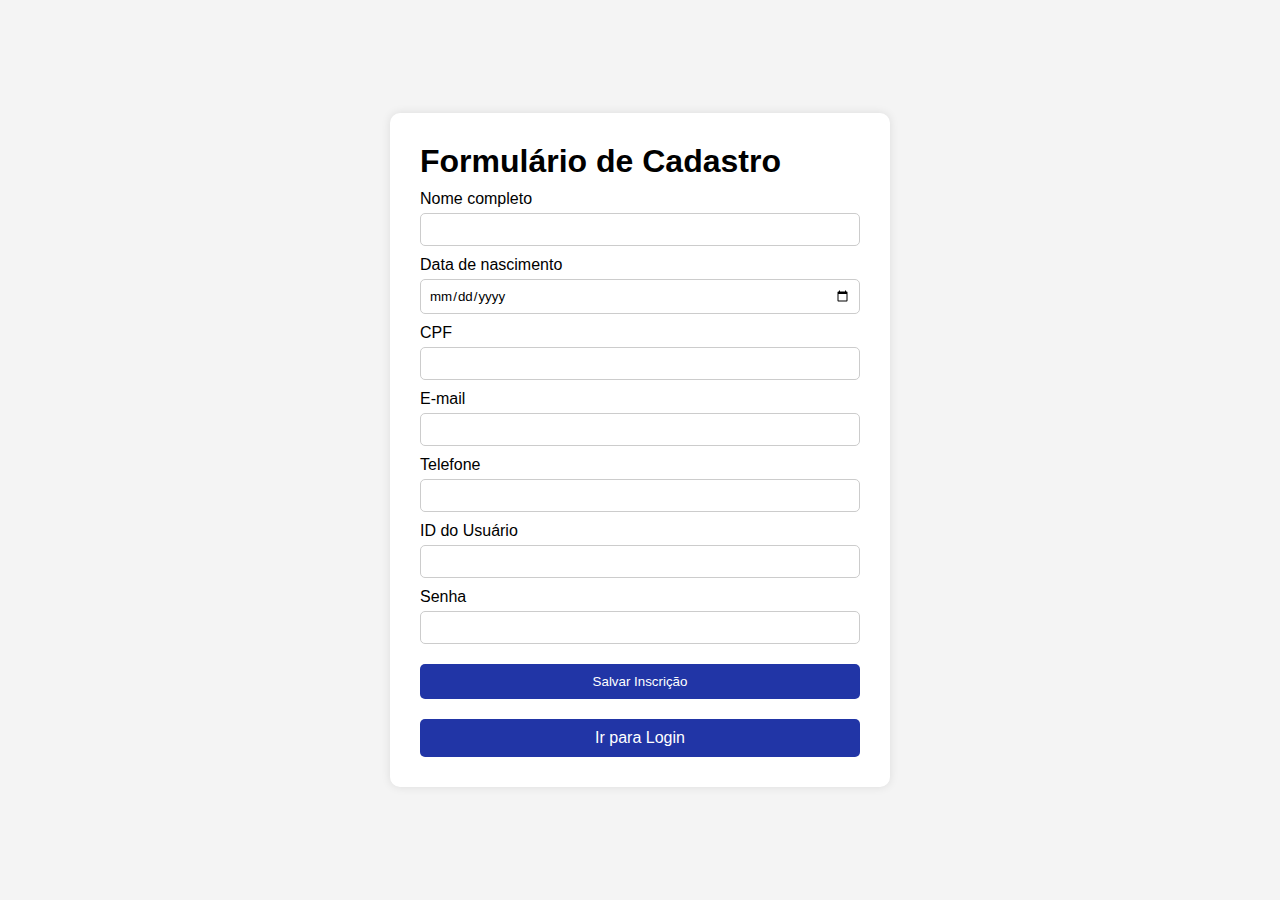
<file: index.html>
<!DOCTYPE html>
<html lang="pt-br">
<head>
  <meta charset="UTF-8" />
  <meta name="viewport" content="width=device-width, initial-scale=1.0"/>
  <link rel="stylesheet" href="./css/main.css"/>
  <title>Formulário de Cadastro</title>
</head>
<body>
  <main class="container">
    <form id="formulario">
      <h1>Formulário de Cadastro</h1>

      <label for="nome">Nome completo</label>
      <input type="text" id="nome" name="nome" required />

      <label for="dataNascimento">Data de nascimento</label>
      <input type="date" id="dataNascimento" name="dataNascimento" required />

      <label for="cpf">CPF</label>
      <input type="text" id="cpf" name="cpf" required />

      <label for="email">E-mail</label>
      <input type="email" id="email" name="email" required />

      <label for="telefone">Telefone</label>
      <input type="tel" id="telefone" name="telefone" required />

      <label for="idUsuario">ID do Usuário</label>
      <input type="text" id="idUsuario" name="idUsuario" required />

      <label for="senha">Senha</label>
      <input type="password" id="senha" name="senha" required />

      <button type="submit" >Salvar Inscrição</button>
      <a href="login.html" class="botaoLogin">Ir para Login</a>
    </form>
  </main>

  <script src="./js/cpf.js"></script>
  <script src="./js/main.js"></script>
</body>
</html>
</file>
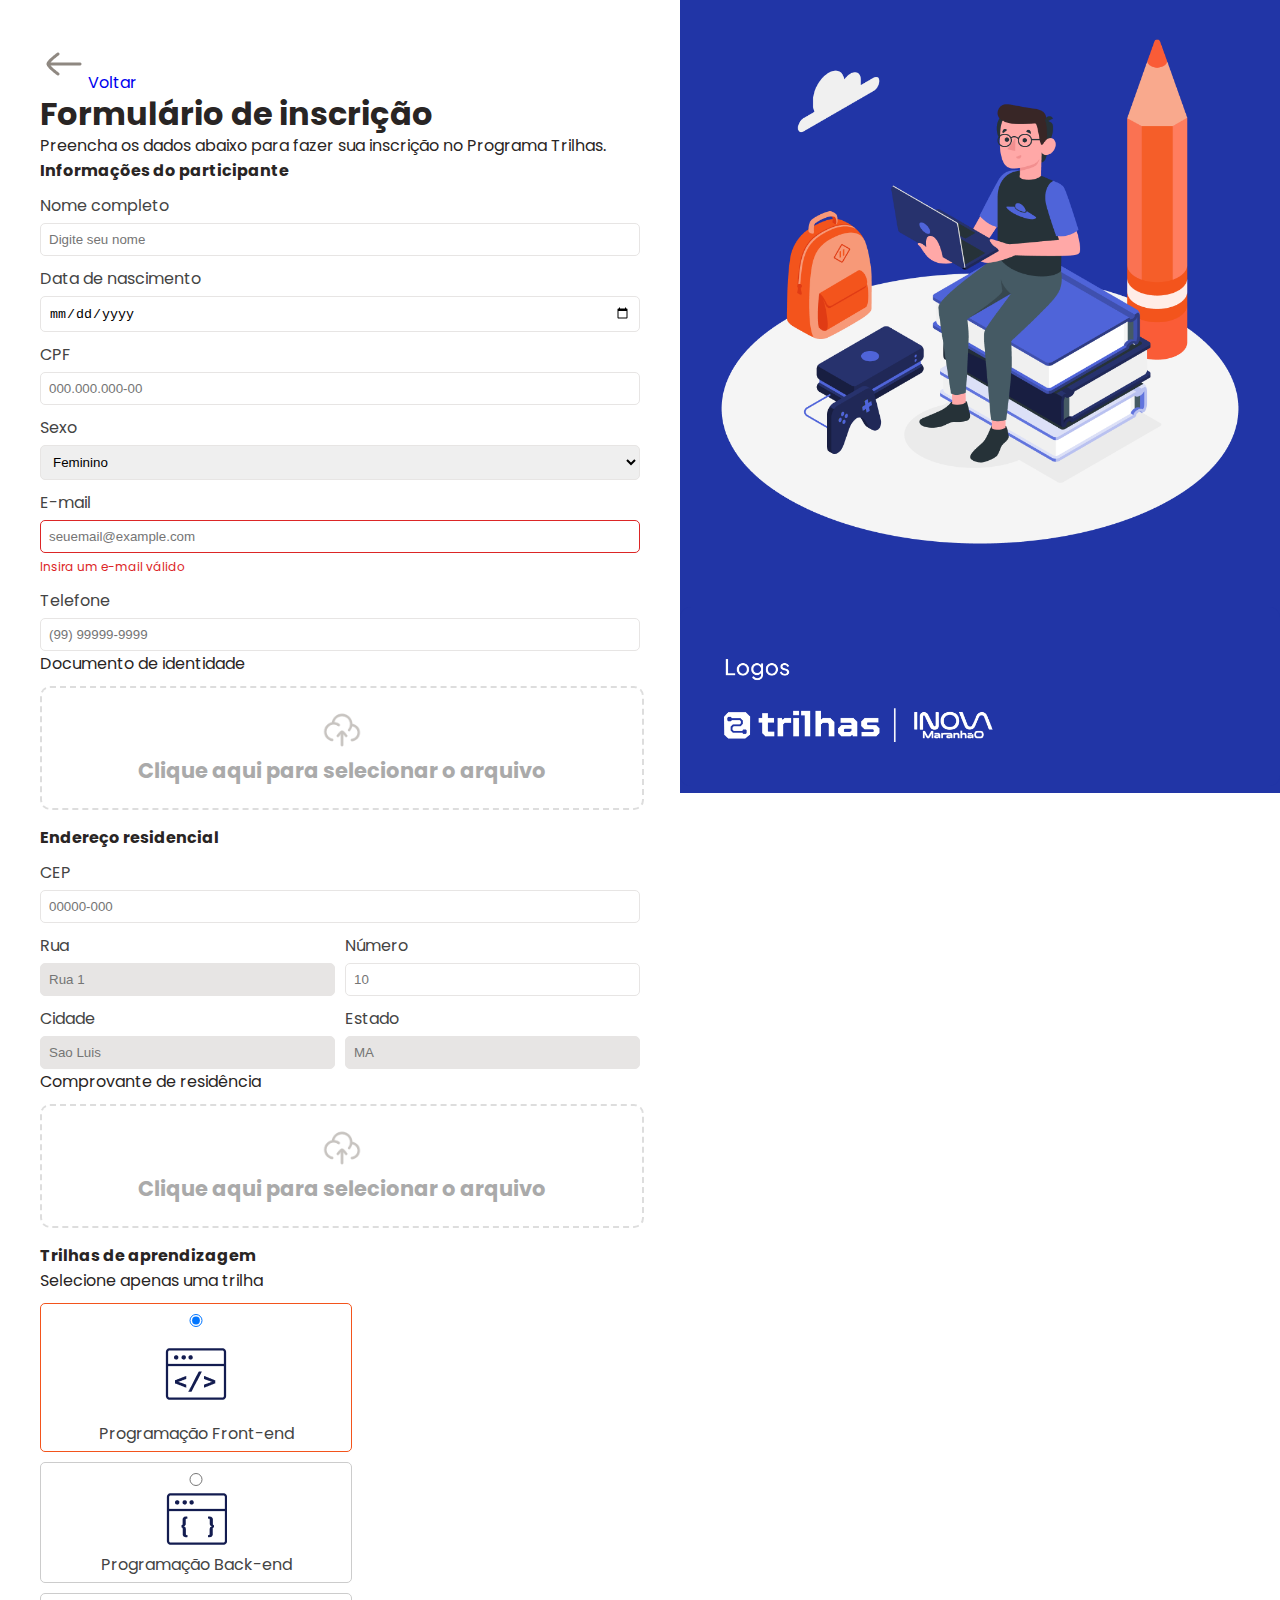
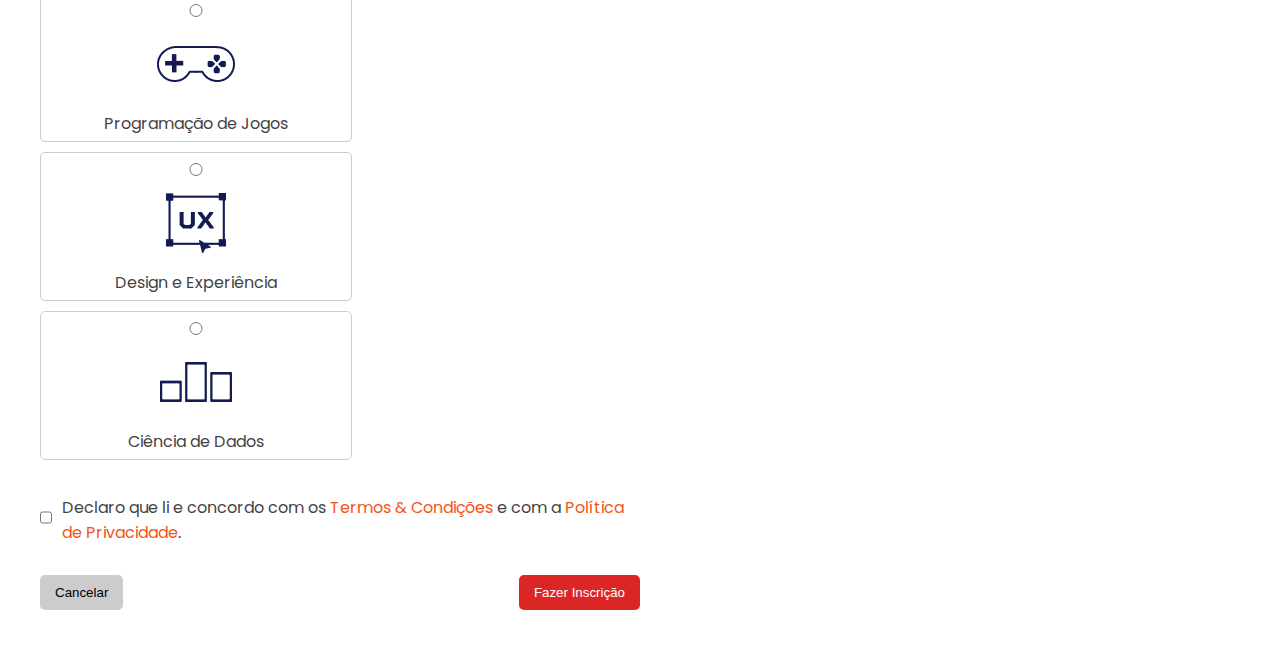
<file: cadastro.html>
<!DOCTYPE html>
<html lang="pt-br">
<head>
    <meta charset="UTF-8">
    <meta name="viewport" content="width=device-width, initial-scale=1.0">
    <link rel="stylesheet" href="./css/stilo01.css">
    <title>Formulário de Inscrição</title>
</head>
<body>
    <main class="container">
        <div class="container__formulario">
            <a href="index.html" class="voltar"><img src="./assets/setaVoltar.png">Voltar</a>
            <h1>Formulário de inscrição</h1>
            <p>Preencha os dados abaixo para fazer sua inscrição no Programa Trilhas.</p>

            <form id="formulario">
                <fieldset>
                    <legend><h4>Informações do participante</h4></legend>
                    <label for="nome">Nome completo</label>
                    <input type="text" id="nome" name="nome" placeholder="Digite seu nome">
                    <label for="dataNascimento">Data de nascimento</label>
                    <input type="date" id="dataNascimento" name="dataNascimento">
                    <label for="cpf">CPF</label>
                    <input type="text" id="cpf" name="cpf" placeholder="000.000.000-00">
                    <label for="sexo">Sexo</label>
                    <select id="sexo" name="sexo">
                        <option value="feminino">Feminino</option>
                        <option value="masculino">Masculino</option>
                        <option value="outro">Outro</option>
                    </select>
                    <label for="email">E-mail</label>
                    <input type="email" id="email" name="email" placeholder="seuemail@example.com" class="erro">
                    <span class="erro__texto">Insira um e-mail válido</span>
                    <label for="telefone">Telefone</label>
                    <input type="tel" id="telefone" name="telefone" placeholder="(99) 99999-9999">
                    <p>Documento de identidade</p>
                    <div class="upload__container">
                        <label for="docIdentidade" class="upload__box">
                           <img src="./assets/upload-icon.png" alt="Ícone de upload">
                            <h2>Clique aqui para selecionar o arquivo</h2>
                        </label>
                        <input type="file" id="docIdentidade">
                    </div>
                </fieldset>

                <fieldset>
                    <legend><h4>Endereço residencial</h4></legend>
                    <label for="cep">CEP</label>
                    <input type="text" id="cep" name="cep" placeholder="00000-000">
                    <div class="linha">
                        <div>
                            <label for="rua">Rua</label>
                            <input type="text" id="rua" name="rua" placeholder="Rua 1" class="deixar__cinza">
                        </div>
                        <div>
                            <label for="numero">Número</label>
                            <input type="text" id="numero" name="numero" placeholder="10">
                        </div>
                    </div>
                    <div class="linha">
                        <div>
                            <label for="cidade">Cidade</label>
                            <input type="text" id="cidade" name="cidade" placeholder="Sao Luis" class="deixar__cinza">
                        </div>
                        <div>
                            <label for="estado">Estado</label>
                            <input type="text" id="estado" name="estado" placeholder="MA" class="deixar__cinza">
                        </div>
                    </div>
                    <p>Comprovante de residência</p>
                    <div class="upload__container">
                        <label for="compResidencia" class="upload__box">
                           <img src="./assets/upload-icon.png" alt="Ícone de upload">
                            <h2>Clique aqui para selecionar o arquivo</h2>
                        </label>
                        <input type="file" id="compResidencia">
                    </div>
                </fieldset>

                <fieldset>
                    <legend><h4>Trilhas de aprendizagem</h4></legend>
                    <p>Selecione apenas uma trilha</p>
                    <div class="trilhas__container">
                        <label class="trilha" id="trilha__selecionada">
                            <input type="radio" name="trilha" value="front-end" checked> 
                            <img src="./assets/frontEnd.png" alt="Ilustração">
                            <p>Programação Front-end</p>
                        </label>
                        <label class="trilha">
                            <input type="radio" name="trilha" value="back-end">
                            <img src="./assets/backEnd.png" alt="Ilustração">
                            <p>Programação Back-end</p>
                        </label>
                        <label class="trilha">
                            <input type="radio" name="trilha" value="jogos">
                            <img src="./assets/jogos.png" alt="Ilustração">
                            <p>Programação de Jogos</p>
                        </label>
                        <label class="trilha">
                            <input type="radio" name="trilha" value="design">
                            <img src="./assets/ux.png" alt="Ilustração">
                            <p>Design e Experiência</p>
                        </label>
                        <label class="trilha">
                            <input type="radio" name="trilha" value="dados">
                            <img src="./assets/dados.png" alt="Ilustração">
                            <p>Ciência de Dados</p>
                        </label>
                    </div>
                </fieldset>

                <div class="termos">
                    <input type="checkbox" id="termos" name="termos" class="termos__marcar">
                    <label for="termos" class="termos__ler">Declaro que li e concordo com os 
                        <a href="#">Termos & Condições</a> e com a 
                        <a href="#">Política de Privacidade</a>.
                    </label>
                </div>

                <div class="botoes">
                    <button type="reset" class="cancelar">Cancelar</button>
                    <button type="submit" class="inscrever">Fazer Inscrição</button>
                </div>
            </form>
        </div>
        <div class="container__imagem">
            <div class="container__imagem__imagens">
                <img src="./assets/image.png" alt="Ilustração de estudante com laptop">
                <img src="./assets/image copy.png" alt="Logo">
            </div>
        </div>
    </main>

    <script src="./js/cpf.js"></script>
    <script src="./js/script.js"></script>
</body>
</html>
</file>
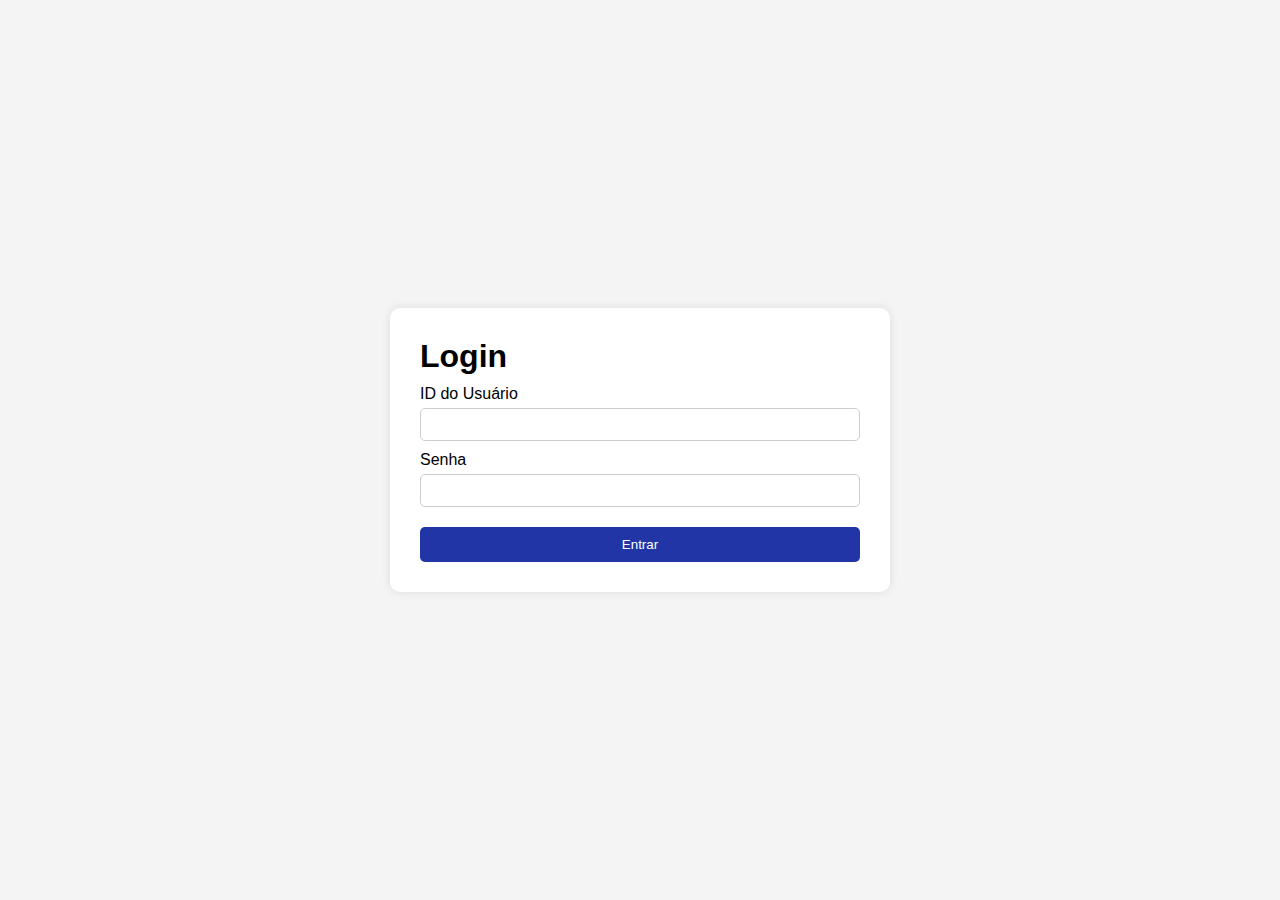
<file: login.html>
<!DOCTYPE html>
<html lang="pt-br">
<head>
  <meta charset="UTF-8"/>
  <meta name="viewport" content="width=device-width, initial-scale=1.0"/>
  <link rel="stylesheet" href="./css/main.css"/>
  <title>Login</title>
</head>
<body>
  <main class="container">
    <form id="formLogin">
      <h1>Login</h1>

      <label for="loginId">ID do Usuário</label>
      <input type="text" id="loginId" required />

      <label for="loginSenha">Senha</label>
      <input type="password" id="loginSenha" required />

      <button type="submit">Entrar</button>
    </form>
  </main>

  <script src="./js/login.js"></script>
</body>
</html>
</file>
<file: css/main.css>
* {
    margin: 0;
    padding: 0;
    box-sizing: border-box;
    font-family: Arial, sans-serif;
  }
  
  body {
    background-color: #f4f4f4;
    display: flex;
    justify-content: center;
    align-items: center;
    height: 100vh;
  }
  
  .container {
    background-color: white;
    padding: 30px;
    border-radius: 10px;
    width: 100%;
    max-width: 500px;
    box-shadow: 0 0 10px rgba(0,0,0,0.1);
  }
  
  form {
    display: flex;
    flex-direction: column;
  }
  
  label {
    margin-top: 10px;
  }
  
  input {
    padding: 8px;
    margin-top: 5px;
    border-radius: 5px;
    border: 1px solid #ccc;
  }
  
  button, .botaoLogin {
    margin-top: 20px;
    padding: 10px;
    border: none;
    border-radius: 5px;
    background-color: #2135A6;
    color: white;
    cursor: pointer;
    text-align: center;
    text-decoration: none;
  }
  
  button:hover, .botaoLogin:hover {
    background-color: #16227a;
  }
</file>
<file: css/stilo01.css>
@import url('https://fonts.googleapis.com/css2?family=Poppins:ital,wght@0,100;0,200;0,300;0,400;0,500;0,600;0,700;0,800;0,900;1,100;1,200;1,300;1,400;1,500;1,600;1,700;1,800;1,900&display=swap');


*{
    margin: 0;
    padding: 0;
}

body{
    height: 100vh;
    font-family: "Poppins", serif;
    box-sizing: border-box;
    background-color: #FFFFFF;
    color: #292524;

}

.container {
    display: flex;
    
}

.erro {
    border-color: #DC2626;;
}

.erro__texto {
    color: #DC2626;
    font-size: 0.75rem;
}

.container__formulario {
    width: 50%;
    padding: 40px;
}

.container__imagem {

    box-sizing: border-box;
    width: 50%;
    padding: 0px;
    
}

.container__imagem__imagens{
    background-color:#2135A6; 
    
}
.container__imagem__imagens img {
    width: 100%;
   
}
label {
    display: block;
    margin-top: 10px;
    color: #444;
}
input, select {
    box-sizing: border-box;
    width: 100%;
    padding: 8px;
    margin-top: 5px;
    border: 1px solid #E7E5E4;
    border-radius: 5px;
}
.trilhas__container {
    display: flex;
    flex-wrap: wrap;
    
   
}
.trilha {
    border: 1px solid #ccc;
    padding: 5px;
    border-radius: 5px;
    text-align: center;
    width: 50%;
    background-color: white;
    justify-content: space-between;
}

#trilha__selecionada {
    border-color: #F3541C;
}
.termos {
   
    display: flex;   
    
}
.termos__marcar{
    width: 2%;
   

}
.termos__ler{
    width: 100%;
    padding: 10px;
}

.termos a {
    color: #F3541C;
    text-decoration: none;
}
.botoes {
    display: flex;
    justify-content: space-between;
    margin-top: 20px;
}

button {
    border: none;
    padding: 10px 15px;
    border-radius: 5px;
    cursor: pointer;
}

.cancelar {
    background-color: #ccc;
}
.voltar{
    text-decoration: none;
    
}
.deixar__cinza{
    background-color: #E7E5E4;

}
.inscrever {
    background-color:#DC2626;
    color: white;
}
/* Upload de Arquivo */
.upload__container {
    width: 100%;
    margin-top: 10px;
}

.upload__box {
    width: 100%;
    height: 120px;
    border: 2px dashed #ddd;
    border-radius: 10px;
    display: flex;
    flex-direction: column;
    align-items: center;
    justify-content: center;
    cursor: pointer;
    color: #aaa;
    font-size: 0.875rem;
    text-align: center;
    transition: 0.3s;
}

.upload__box img {
    width: 40px;
    opacity: 0.5;
    margin-bottom: 5px;
}
.upload__box:hover {
    border-color: #888;
    color: #666;
}

input[type="file"] {
    display: none;
}
fieldset {
    border: none;
    margin-bottom: 15px;
}


h1 {
    font-size: 2rem;
    line-height: 120%;
    font-weight: bold;
    color: #292524;
}

.linha {
    display: flex;
    gap: 10px;
}

.linha div {
    flex: 1;
}
</file>
